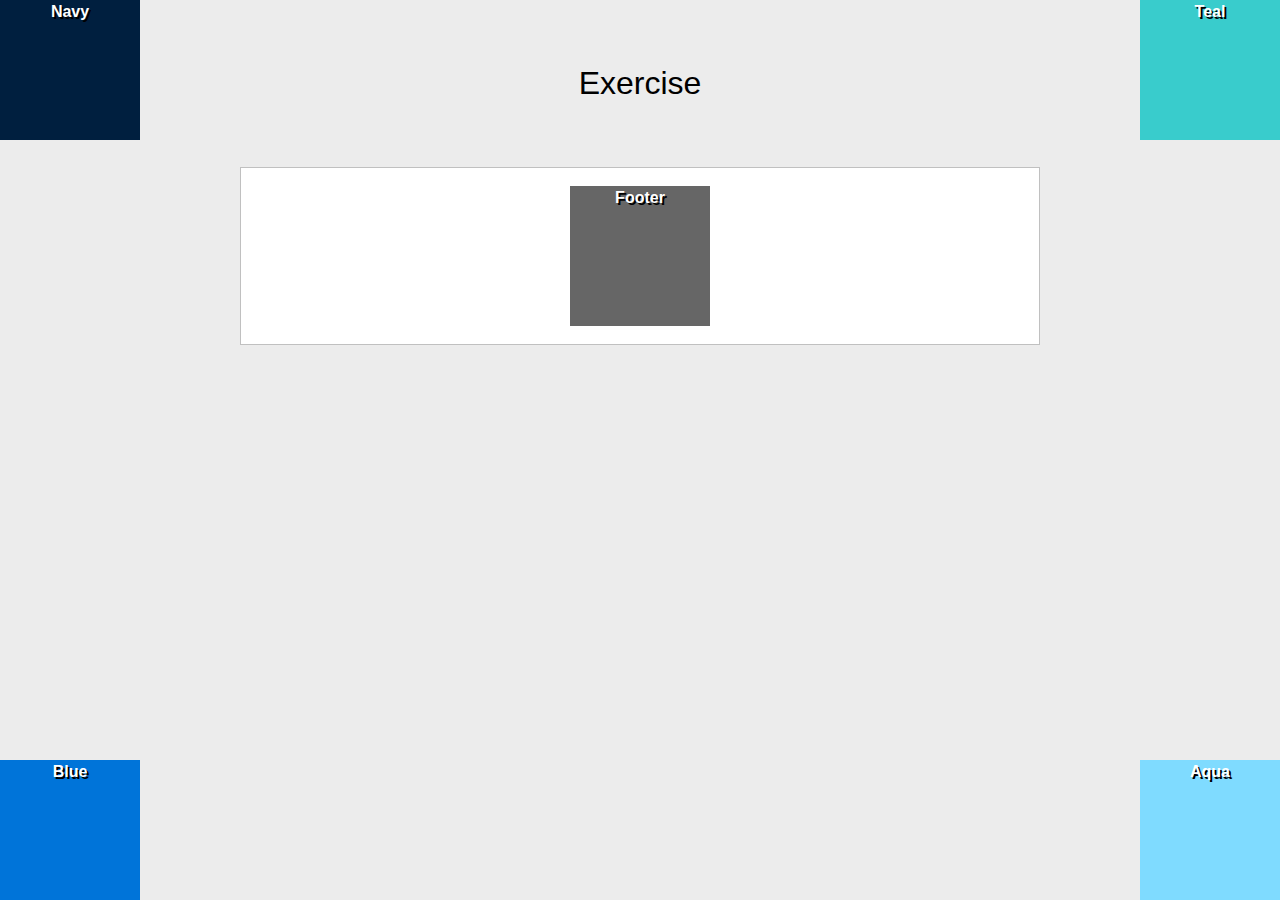
<file: positioning-lab/absolute-1.html>
<!DOCTYPE html>
<html lang="en">

<head>
  <meta charset="UTF-8">
  <meta http-equiv="X-UA-Compatible" content="IE=edge">
  <meta name="viewport" content="width=device-width, initial-scale=1.0">
  <title>Positioning Lab</title>
  <style type="text/css">
    /* ---------------Box Sizing----------------- */
    html {
      box-sizing: border-box;
    }
    *,
    *:before,
    *:after {
      box-sizing: inherit;
    }
    body {
      background-color: #ECECEC;
      font-weight: bold;
      font-family: Tahoma, Geneva, sans-serif;
      color: #FFF;
      text-align: center;
      line-height: 24px;
    }
    #wrapper {
      background-color: #FFF;
      border: 1px solid #c0c0c0;
      width: 800px;
      margin-right: auto;
      margin-left: auto;
      text-shadow: 2px 2px #000;
    }
    #navy {
      background-color: #001f3f;
      width: 140px;
      height: 140px;
      position:absolute;
      top:0;
      left:0;
    }
    #teal {
      background-color: #39CCCC;
      width: 140px;
      height: 140px;
      position:absolute;
      top:0;
      right:0;
    }
    #blue {
      background-color: #0074D9;
      width: 140px;
      height: 140px;
      position:absolute;
      bottom:0;
      left:0;
    }
    #aqua {
      background-color: #7FDBFF;
      width: 140px;
      height: 140px;
      position:absolute;
      bottom:0;
      right:0;
    }
    #footer {
      background-color: #666;
      width: 140px;
      height: 140px;
      margin: 18px 329px;
    }
    h1 {
      color: #000;
      font-weight: normal;
      padding: 50px;
    }
  </style>
</head>
<body>
  <h1>Exercise</h1>
  <section id="wrapper">
    <div id="navy">Navy</div>
    <div id="teal">Teal</div>
    <div id="blue">Blue</div>
    <div id="aqua">Aqua</div>
    <div id="footer">Footer</div>
  </section>
</body>

</html>
</file>
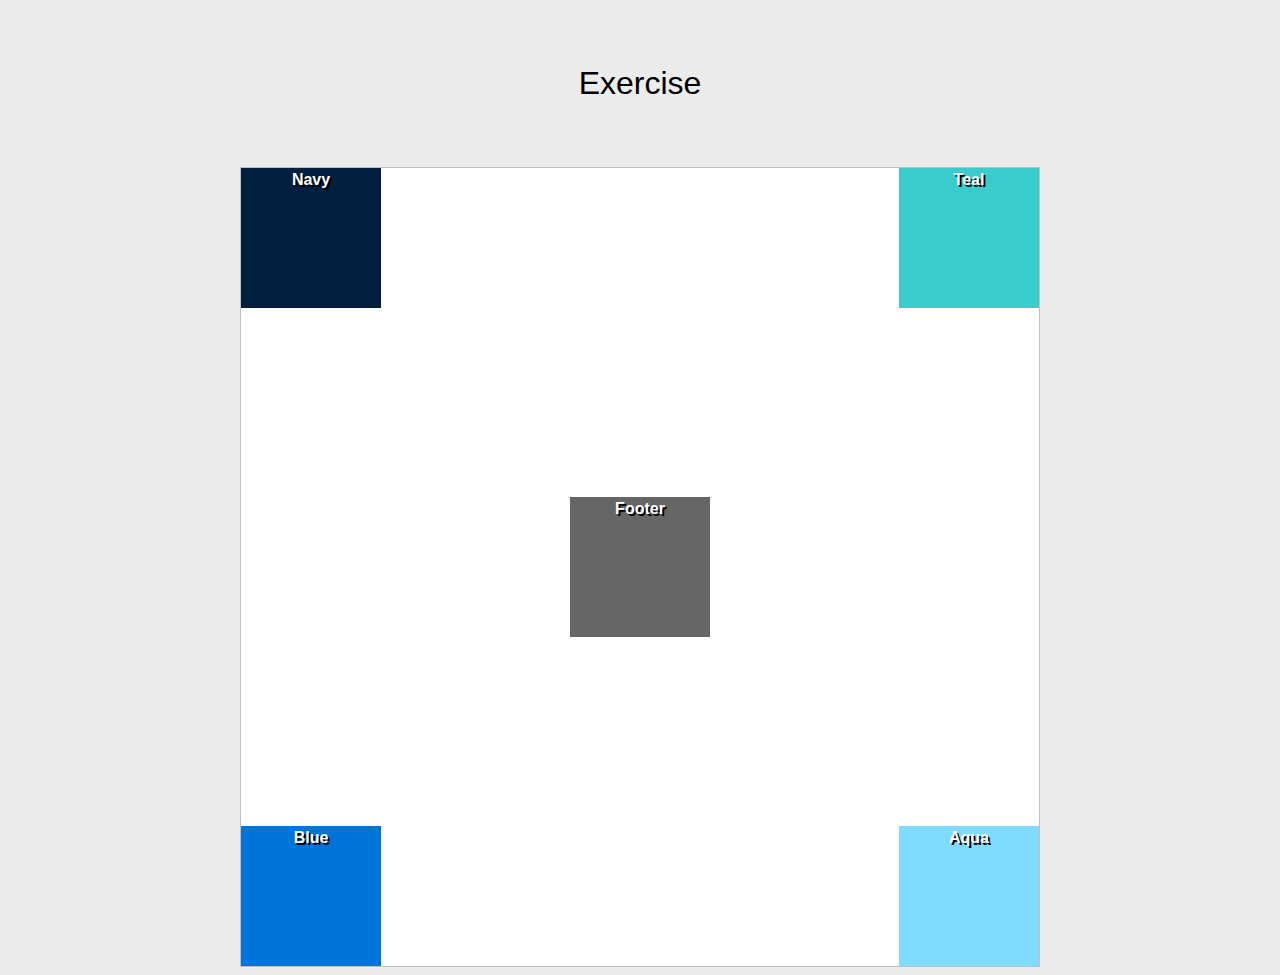
<file: positioning-lab/absolute-2.html>
<!DOCTYPE html>
<html lang="en">

<head>
  <meta charset="UTF-8">
  <meta http-equiv="X-UA-Compatible" content="IE=edge">
  <meta name="viewport" content="width=device-width, initial-scale=1.0">
  <title>Positioning Lab</title>
  <style type="text/css">
    /* ---------------Box Sizing----------------- */
    html {
      box-sizing: border-box;
    }
    *,
    *:before,
    *:after {
      box-sizing: inherit;
    }
    body {
      background-color: #ECECEC;
      font-weight: bold;
      font-family: Tahoma, Geneva, sans-serif;
      color: #FFF;
      text-align: center;
      line-height: 24px;
    }
    #wrapper {
      background-color: #FFF;
      border: 1px solid #c0c0c0;
      width: 800px;
      height:800px;
      margin-right: auto;
      margin-left: auto;
      text-shadow: 2px 2px #000;
      position: relative;
    }
   #navy {
      background-color: #001f3f;
      width: 140px;
      height: 140px;
      position:absolute;
      top:0;
      left:0;
    }
    #teal {
      background-color: #39CCCC;
      width: 140px;
      height: 140px;
      position:absolute;
      top:0;
      right:0;
    }
    #blue {
      background-color: #0074D9;
      width: 140px;
      height: 140px;
      position:absolute;
      bottom:0;
      left:0;
    }
    #aqua {
      background-color: #7FDBFF;
      width: 140px;
      height: 140px;
      position:absolute;
      bottom:0;
      right:0;
    }
    #footer {
      background-color: #666;
      width: 140px;
      height: 140px;
      position:absolute;
      top:329px;
      left:329px;  
    }
    h1 {
      color: #000;
      font-weight: normal;
      padding: 50px;
    }
  </style>
</head>
<body>
  <h1>Exercise</h1>
  <section id="wrapper">
    <div id="navy">Navy</div>
    <div id="teal">Teal</div>
    <div id="blue">Blue</div>
    <div id="aqua">Aqua</div>
    <div id="footer">Footer</div>
  </section>
</body>

</html>
</file>
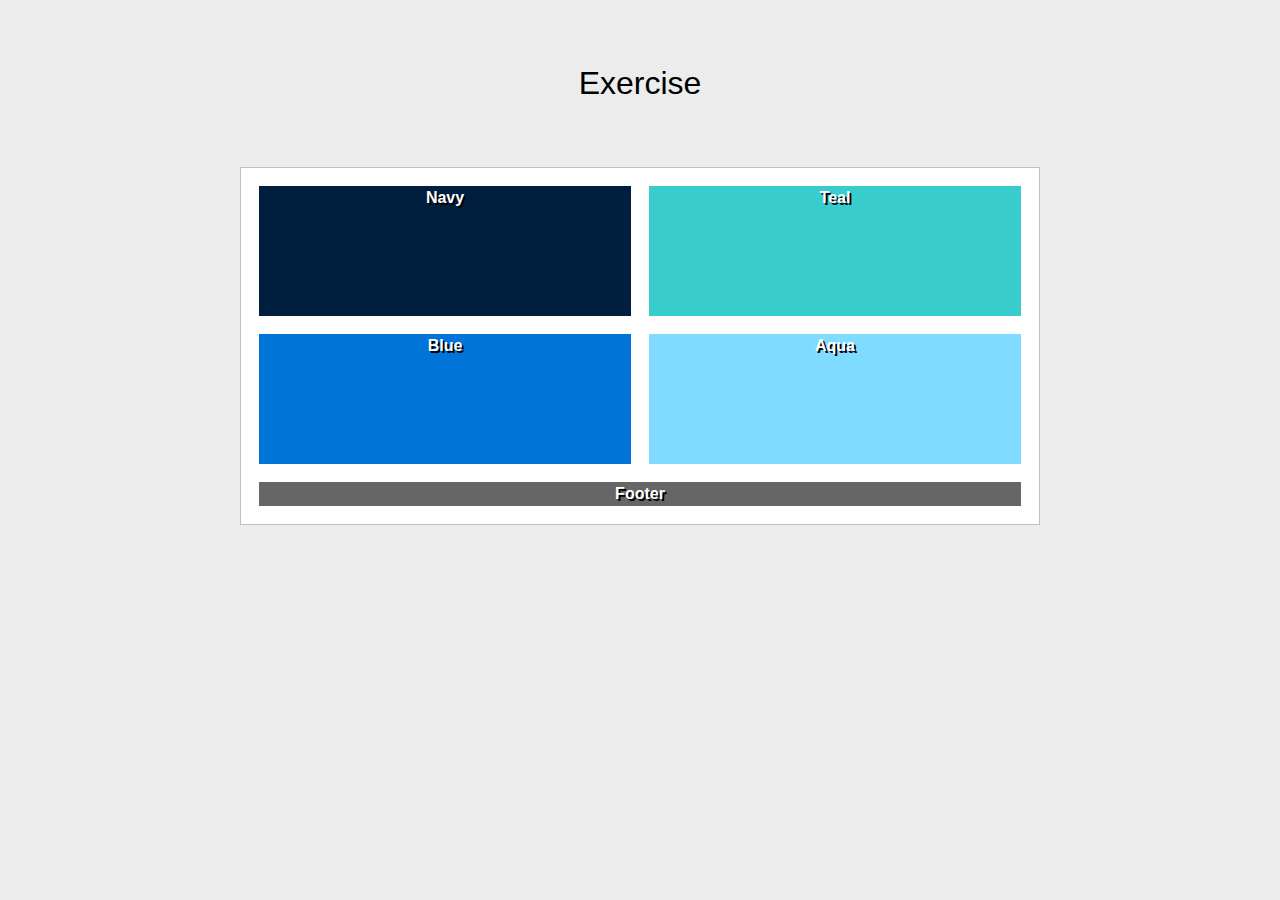
<file: positioning-lab/float-1.html>
<!DOCTYPE html>
<html lang="en">

<head>
  <meta charset="UTF-8">
  <meta http-equiv="X-UA-Compatible" content="IE=edge">
  <meta name="viewport" content="width=device-width, initial-scale=1.0">
  <title>Positioning Lab</title>
  <style type="text/css">
    /* ---------------Box Sizing----------------- */
    html {
      box-sizing: border-box;
    }
    *,
    *:before,
    *:after {
      box-sizing: inherit;
    }
    body {
      background-color: #ECECEC;
      font-weight: bold;
      font-family: Tahoma, Geneva, sans-serif;
      color: #FFF;
      text-align: center;
      line-height: 24px;
    }
    #wrapper {
      background-color: #FFF;
      border: 1px solid #c0c0c0;
      width: 800px;
      margin-right: auto;
      margin-left: auto;
      text-shadow: 2px 2px #000;
    }
    #navy {
      background-color: #001f3f;
      float:left;
      width: 372px;
      height: 130px;
      margin:18px;
    }
    #teal {
      background-color: #39CCCC;
      float:right;
      width: 372px;
      height: 130px;
      margin: 18px 18px 18px 0; 
    }
    #blue {
      background-color: #0074D9;
      clear:both;
      float:left;
     width: 372px;
      height: 130px;
      margin: 0 18px 18px 18px;
    }
    #aqua {
      background-color: #7FDBFF;
      float:right;
      width: 372px;
      height: 130px;
      margin: 0 18px 18px 0;
    }
    #footer {
      background-color: #666;
      clear:both;
      margin: 0 18px 18px 18px;
    }
    h1 {
      color: #000;
      font-weight: normal;
      padding: 50px;
    }
  </style>
</head>
<body>
  <h1>Exercise</h1>
  <section id="wrapper">
    <div id="navy">Navy</div>
    <div id="teal">Teal</div>
    <div id="blue">Blue</div>
    <div id="aqua">Aqua</div>
    <div id="footer">Footer</div>
  </section>
</body>

</html>
</file>
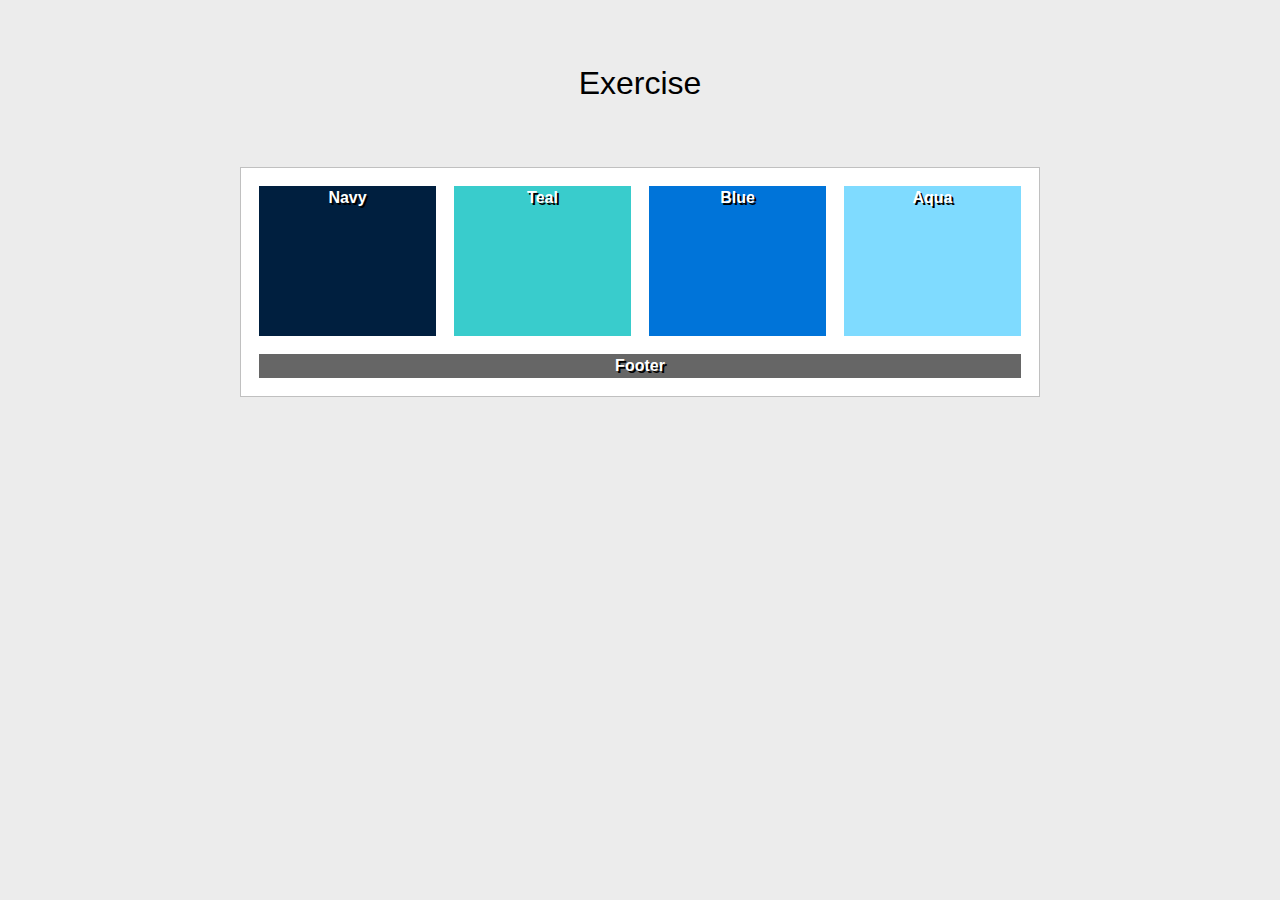
<file: positioning-lab/float-2.html>
<!DOCTYPE html>
<html lang="en">

<head>
  <meta charset="UTF-8">
  <meta http-equiv="X-UA-Compatible" content="IE=edge">
  <meta name="viewport" content="width=device-width, initial-scale=1.0">
  <title>Positioning Lab</title>
  <style type="text/css">
    /* ---------------Box Sizing----------------- */
    html {
      box-sizing: border-box;
    }
    *,
    *:before,
    *:after {
      box-sizing: inherit;
    }
    body {
      background-color: #ECECEC;
      font-weight: bold;
      font-family: Tahoma, Geneva, sans-serif;
      color: #FFF;
      text-align: center;
      line-height: 24px;
    }
    #wrapper {
      background-color: #FFF;
      border: 1px solid #c0c0c0;
      width: 800px;
      margin-right: auto;
      margin-left: auto;
      text-shadow: 2px 2px #000;
    }
    #navy {
      background-color: #001f3f;
      width: 177px;
      height: 150px;
      float: left;
      margin: 18px;
    }
    #teal {
      background-color: #39CCCC;
      width: 177px;
      height: 150px;
      float: left;
      margin: 18px 18px 18px 0;
    }
    #blue {
      background-color: #0074D9;
      width: 177px;
      height: 150px;
      float: left;
      margin: 18px 18px 18px 0;
    }
    #aqua {
      background-color: #7FDBFF;
      width: 177px;
      height: 150px;
      float: left;
      margin: 18px 18px 18px 0;
    }
    #footer {
      background-color: #666;
      clear:left;
      margin: 0 18px 18px 18px;
    }
    h1 {
      color: #000;
      font-weight: normal;
      padding: 50px;
    }
  </style>
</head>
<body>
  <h1>Exercise</h1>
  <section id="wrapper">
    <div id="navy">Navy</div>
    <div id="teal">Teal</div>
    <div id="blue">Blue</div>
    <div id="aqua">Aqua</div>
    <div id="footer">Footer</div>
  </section>
</body>

</html>
</file>
